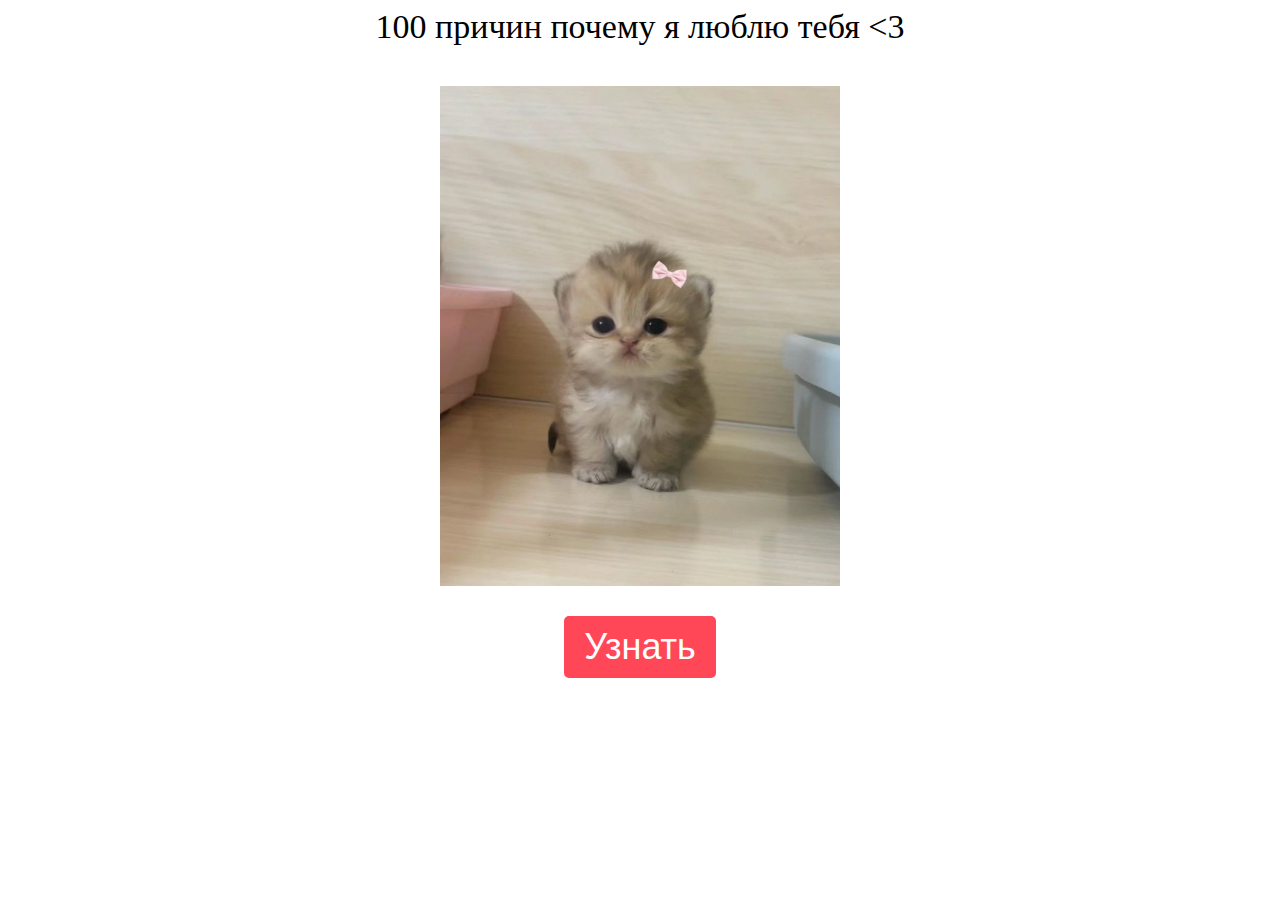
<file: index.html>
<!DOCTYPE html>
<html lang="ru">
<head>
    <meta charset="UTF-8">
    <meta name="viewport" content="width=device-width, initial-scale=1.0">
    <title>Valentinka</title>
    <link rel="stylesheet" href="style.css">
</head>
<body>
<div>100 причин почему я люблю тебя <3 </div>
<img src="3.jpg" alt="">
<button  class="blinking-button"  ><a href="index1.html">Узнать</a></button>
</body>
</html>
</file>
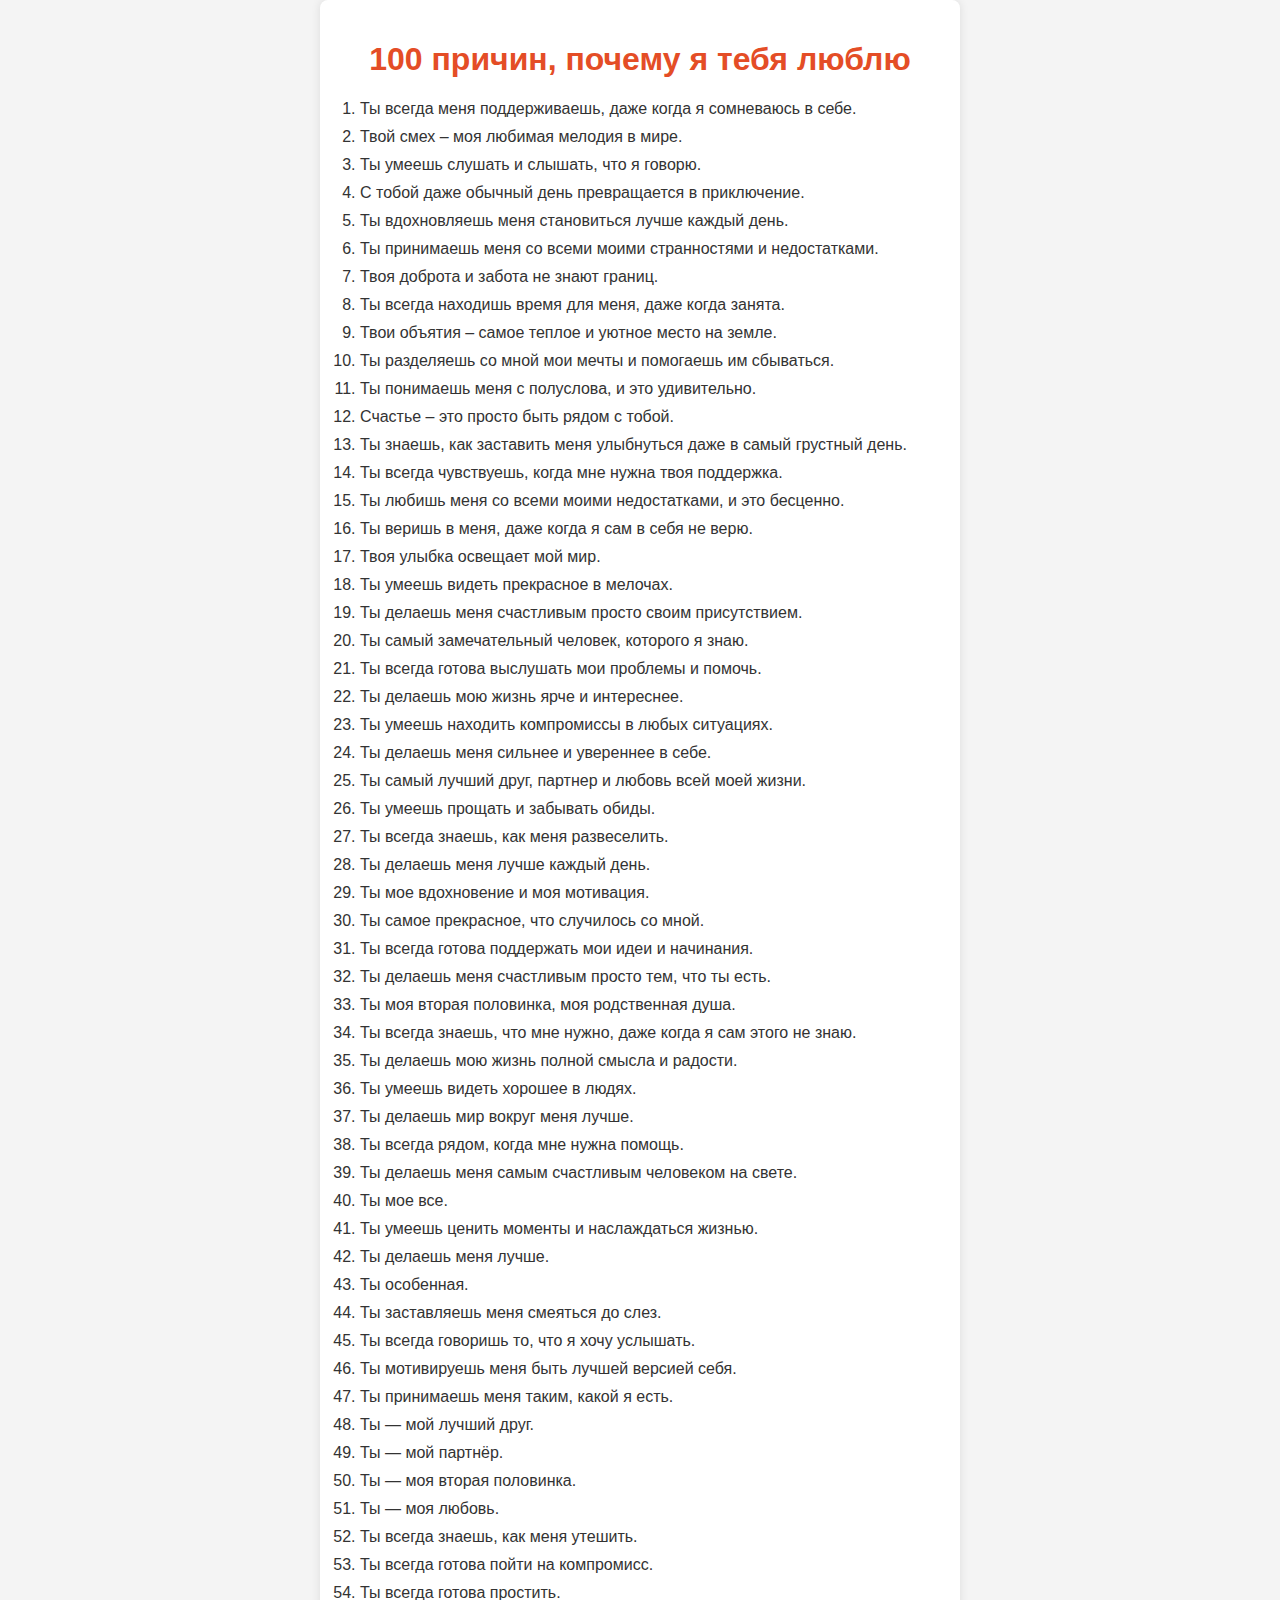
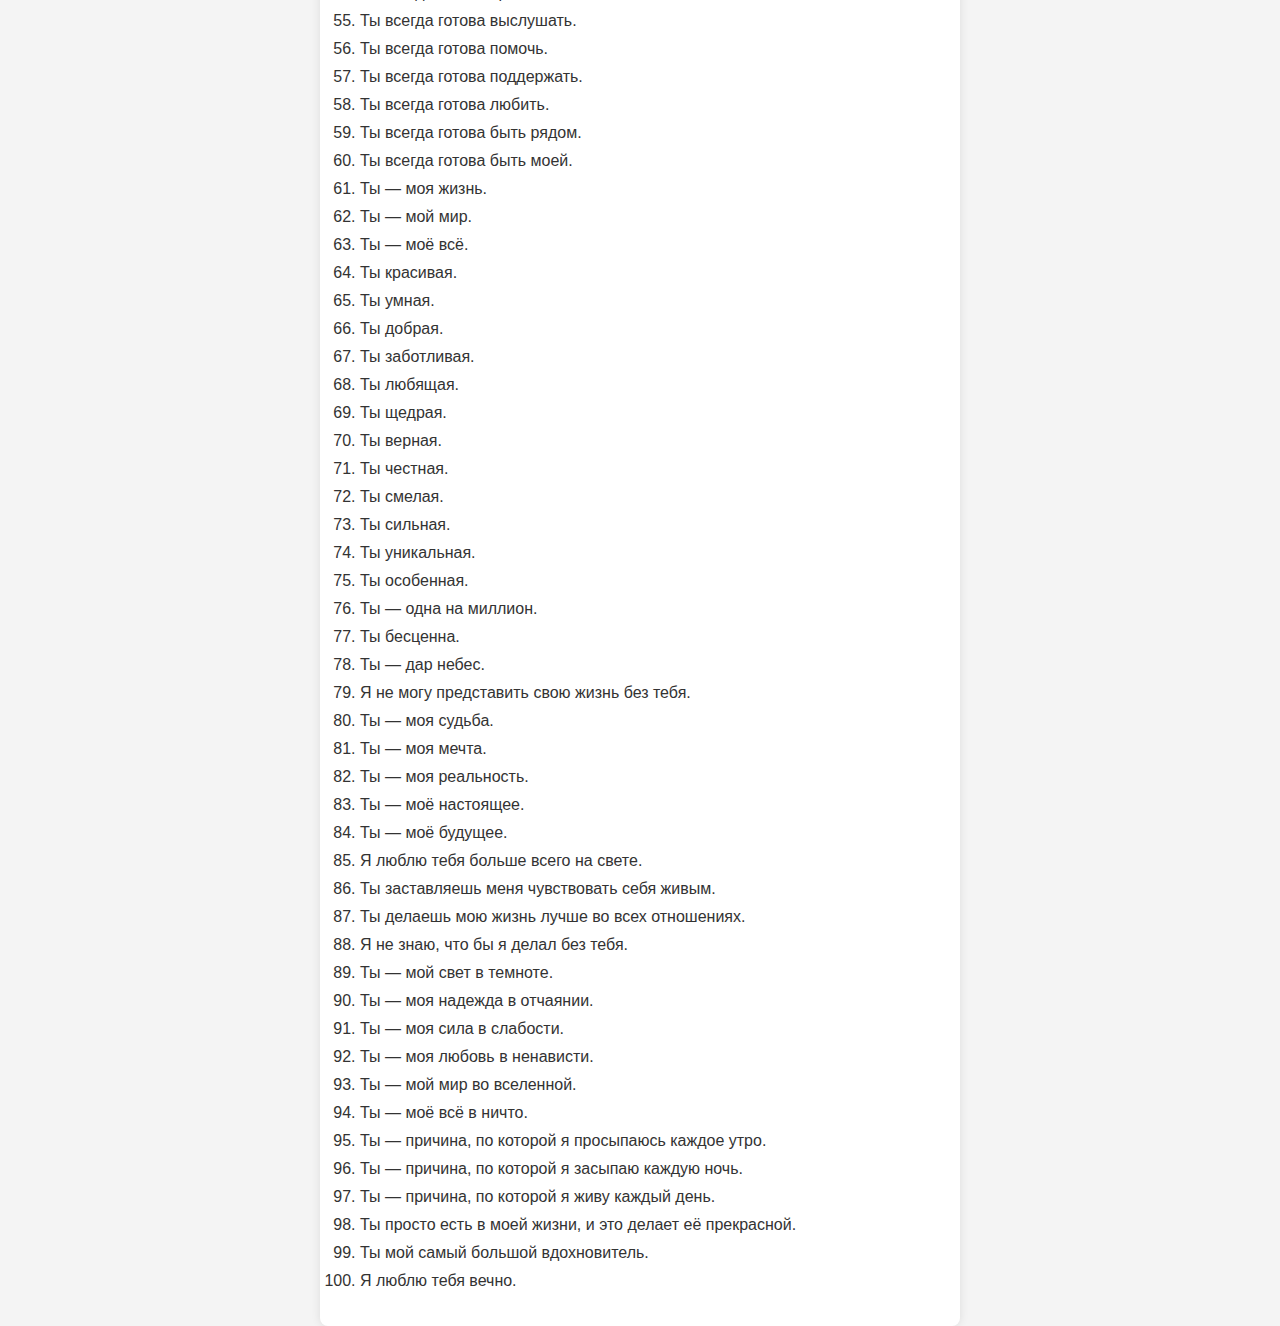
<file: index1.html>
<!DOCTYPE html>
<html lang="ru">
<head>
    <meta charset="UTF-8">
    <meta name="viewport" content="width=device-width, initial-scale=1.0">
    <title>Валентинка</title>
    <link rel="stylesheet" href="style1.css">
</head>
<body>
    <div class="container">
        <h1>100 причин, почему я тебя люблю</h1>
        <ol class="reasons-list">
            <li>Ты всегда меня поддерживаешь, даже когда я сомневаюсь в себе.</li>
            <li>Твой смех – моя любимая мелодия в мире.</li>
            <li>Ты умеешь слушать и слышать, что я говорю.</li>
            <li>С тобой даже обычный день превращается в приключение.</li>
            <li>Ты вдохновляешь меня становиться лучше каждый день.</li>
            <li>Ты принимаешь меня со всеми моими странностями и недостатками.</li>
            <li>Твоя доброта и забота не знают границ.</li>
            <li>Ты всегда находишь время для меня, даже когда занята.</li>
            <li>Твои объятия – самое теплое и уютное место на земле.</li>
            <li>Ты разделяешь со мной мои мечты и помогаешь им сбываться.</li>
            <li>Ты понимаешь меня с полуслова, и это удивительно.</li>
            <li>Счастье – это просто быть рядом с тобой.</li>
            <li>Ты знаешь, как заставить меня улыбнуться даже в самый грустный день.</li>
            <li>Ты всегда чувствуешь, когда мне нужна твоя поддержка.</li>
            <li>Ты любишь меня со всеми моими недостатками, и это бесценно.</li>
            <li>Ты веришь в меня, даже когда я сам в себя не верю.</li>
            <li>Твоя улыбка освещает мой мир.</li>
            <li>Ты умеешь видеть прекрасное в мелочах.</li>
            <li>Ты делаешь меня счастливым просто своим присутствием.</li>
            <li>Ты самый замечательный человек, которого я знаю.</li>
            <li>Ты всегда готова выслушать мои проблемы и помочь.</li>
            <li>Ты делаешь мою жизнь ярче и интереснее.</li>
            <li>Ты умеешь находить компромиссы в любых ситуациях.</li>
            <li>Ты делаешь меня сильнее и увереннее в себе.</li>
            <li>Ты самый лучший друг, партнер и любовь всей моей жизни.</li>
            <li>Ты умеешь прощать и забывать обиды.</li>
            <li>Ты всегда знаешь, как меня развеселить.</li>
            <li>Ты делаешь меня лучше каждый день.</li>
            <li>Ты мое вдохновение и моя мотивация.</li>
            <li>Ты самое прекрасное, что случилось со мной.</li>
            <li>Ты всегда готова поддержать мои идеи и начинания.</li>
            <li>Ты делаешь меня счастливым просто тем, что ты есть.</li>
            <li>Ты моя вторая половинка, моя родственная душа.</li>
            <li>Ты всегда знаешь, что мне нужно, даже когда я сам этого не знаю.</li>
            <li>Ты делаешь мою жизнь полной смысла и радости.</li>
            <li>Ты умеешь видеть хорошее в людях.</li>
            <li>Ты делаешь мир вокруг меня лучше.</li>
            <li>Ты всегда рядом, когда мне нужна помощь.</li>
            <li>Ты делаешь меня самым счастливым человеком на свете.</li>
            <li>Ты мое все.</li>
            <li>Ты умеешь ценить моменты и наслаждаться жизнью.</li>
            <li>Ты делаешь меня лучше.</li>
            <li>Ты особенная.</li>
            <li>Ты заставляешь меня смеяться до слез.</li>
            <li>Ты всегда говоришь то, что я хочу услышать.</li>
            <li>Ты мотивируешь меня быть лучшей версией себя.</li>
            <li>Ты принимаешь меня таким, какой я есть.</li>
            <li>Ты — мой лучший друг.</li>
            <li>Ты — мой партнёр.</li>
            <li>Ты — моя вторая половинка.</li>
            <li>Ты — моя любовь.</li>
            <li>Ты всегда знаешь, как меня утешить.</li>
            <li>Ты всегда готова пойти на компромисс.</li>
            <li>Ты всегда готова простить.</li>
            <li>Ты всегда готова выслушать.</li>
            <li>Ты всегда готова помочь.</li>
            <li>Ты всегда готова поддержать.</li>
            <li>Ты всегда готова любить.</li>
            <li>Ты всегда готова быть рядом.</li>
            <li>Ты всегда готова быть моей.</li>
            <li>Ты — моя жизнь.</li>
            <li>Ты — мой мир.</li>
            <li>Ты — моё всё.</li>
            <li>Ты красивая.</li>
            <li>Ты умная.</li>
            <li>Ты добрая.</li>
            <li>Ты заботливая.</li>
            <li>Ты любящая.</li>
            <li>Ты щедрая.</li>
            <li>Ты верная.</li>
            <li>Ты честная.</li>
            <li>Ты смелая.</li>
            <li>Ты сильная.</li>
            <li>Ты уникальная.</li>
            <li>Ты особенная.</li>
            <li>Ты — одна на миллион.</li>
            <li>Ты бесценна.</li>
            <li>Ты — дар небес.</li>
            <li>Я не могу представить свою жизнь без тебя.</li>
            <li>Ты — моя судьба.</li>
            <li>Ты — моя мечта.</li>
            <li>Ты — моя реальность.</li>
            <li>Ты — моё настоящее.</li>
            <li>Ты — моё будущее.</li>
            <li>Я люблю тебя больше всего на свете.</li>
            <li>Ты заставляешь меня чувствовать себя живым.</li>
            <li>Ты делаешь мою жизнь лучше во всех отношениях.</li>
            <li>Я не знаю, что бы я делал без тебя.</li>
            <li>Ты — мой свет в темноте.</li>
            <li>Ты — моя надежда в отчаянии.</li>
            <li>Ты — моя сила в слабости.</li>
            <li>Ты — моя любовь в ненависти.</li>
            <li>Ты — мой мир во вселенной.</li>
            <li>Ты — моё всё в ничто.</li>
            <li>Ты — причина, по которой я просыпаюсь каждое утро.</li>
            <li>Ты — причина, по которой я засыпаю каждую ночь.</li>
            <li>Ты — причина, по которой я живу каждый день.</li>
            <li>Ты просто есть в моей жизни, и это делает её прекрасной.</li>
            <li>Ты мой самый большой вдохновитель.</li>
            <li>Я люблю тебя вечно.</li>
        </ol>
    </div>
<audio autoplay loop src="Smeshariki_-_param-parara_75683525.mp3"></audio>
</body>
</html>
</file>
<file: style.css>
.blinking-button {
    display: block;
    margin: 0 auto;
    padding: 10px 20px;
    margin-top: 30px;
    font-size: 36px;
    color: white;
    background-color: #ff4757; /* Красный цвет */
    border: none;
    border-radius: 5px;
    cursor: pointer;
    animation: blink 1s infinite; /* Анимация мигания */
  }
  
  @keyframes blink {
    0%, 100% {
      opacity: 1; /* Полная видимость */
    }
    50% {
      opacity: 0; /* Полная прозрачность */
    }
  }

  a {
    all: unset;
  }

  img {
    padding-top: 40px;
    display: block;
    margin: 0 auto;
    width: 400px;
    height: 50%;
  }

  div {
    text-align: center;
    font-size: 34px;
  }
</file>
<file: style1.css>
body {
    font-family: Arial, sans-serif;
    background-color: #f4f4f4;
    margin: 0;
    padding: 0;
    display: flex;
    justify-content: center;
    align-items: center;
    min-height: 100vh;
}

.container {
    background-color: #fff;
    border-radius: 8px;
    box-shadow: 0 0 10px rgba(0, 0, 0, 0.1);
    padding: 20px;
    width: 80%;
    max-width: 600px;
}

h1 {
    text-align: center;
    color: #e44d26;
}

.reasons-list {
    list-style-type: decimal;
    padding-left: 20px;
}

.reasons-list li {
    margin-bottom: 10px;
    color: #333;
}
</file>
